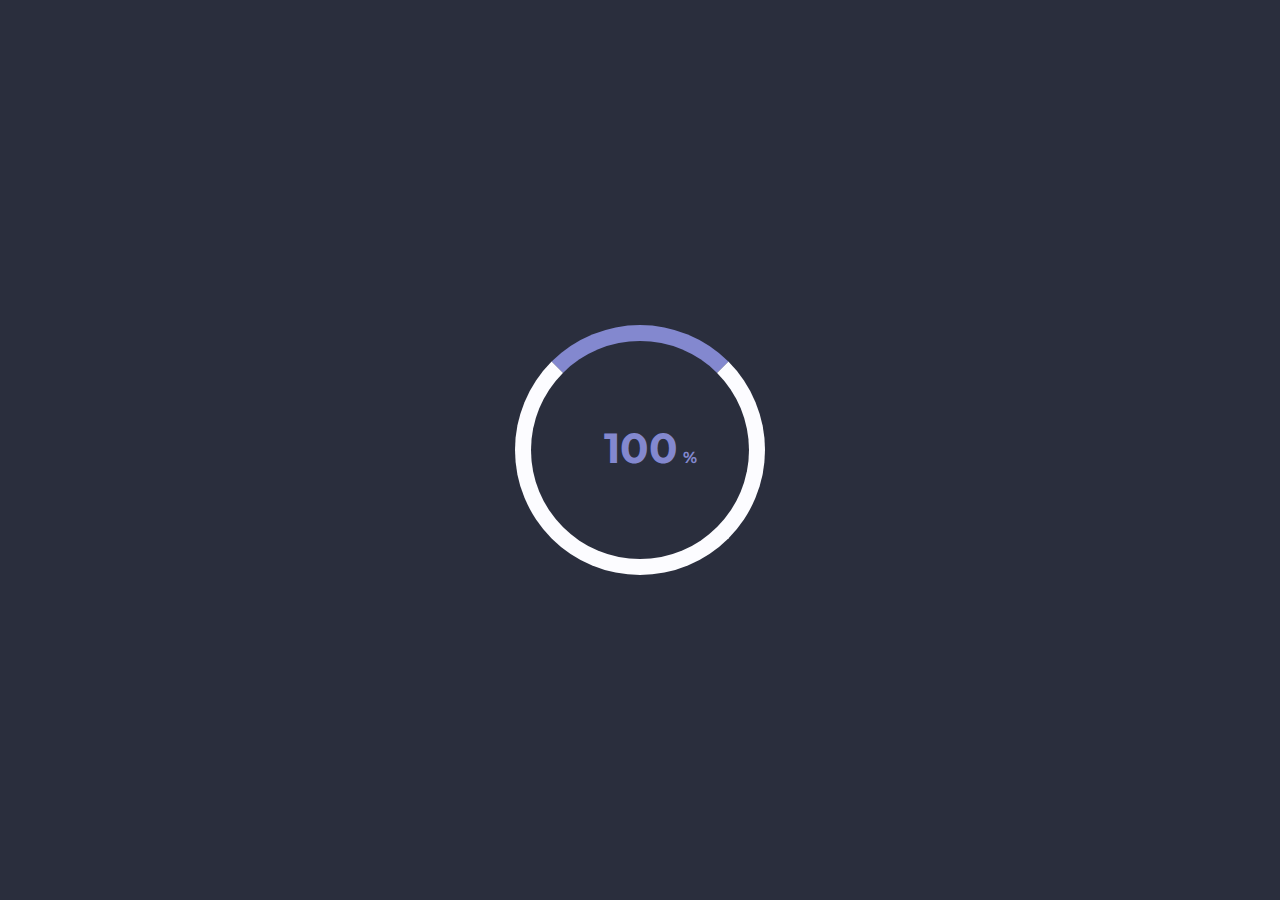
<file: index.html>
<!DOCTYPE html><html lang="en" class="html"><head><meta charset="UTF-8"><meta http-equiv="X-UA-Compatible" content="IE=edge"><meta name="viewport" content="width=device-width,initial-scale=1"><title>Fitness X</title><link rel="icon" href="assets/favicon/favicon.svg"><script defer="defer" src="js/397.bb17e0e263acf2d1d6d4.js"></script><script defer="defer" src="js/index.34ea7839489f565fb996.js"></script><link href="css/index.8bba037952226994aab3.css" rel="stylesheet"></head><body class="body non-transition"><div id="root"></div></body></html>
</file>
<file: css/index.8bba037952226994aab3.css>
@import url(https://fonts.googleapis.com/css2?family=Montserrat:wght@400;500;600;700&display=swap);
/*! normalize.css v8.0.1 | MIT License | github.com/necolas/normalize.css *//*! normalize.css v8.0.1 | MIT License | github.com/necolas/normalize.css */html{-webkit-text-size-adjust:100%;line-height:1.15}body{margin:0}main{display:block}h1{font-size:2em;margin:.67em 0}hr{box-sizing:content-box;height:0;overflow:visible}pre{font-family:monospace,monospace;font-size:1em}a{background-color:transparent}abbr[title]{border-bottom:none;text-decoration:underline;text-decoration:underline dotted}b,strong{font-weight:bolder}code,kbd,samp{font-family:monospace,monospace;font-size:1em}small{font-size:80%}sub,sup{font-size:75%;line-height:0;position:relative;vertical-align:baseline}sub{bottom:-.25em}sup{top:-.5em}img{border-style:none}button,input,optgroup,select,textarea{font-family:inherit;font-size:100%;line-height:1.15;margin:0}button,input{overflow:visible}button,select{text-transform:none}[type=button],[type=reset],[type=submit],button{-webkit-appearance:button}[type=button]::-moz-focus-inner,[type=reset]::-moz-focus-inner,[type=submit]::-moz-focus-inner,button::-moz-focus-inner{border-style:none;padding:0}[type=button]:-moz-focusring,[type=reset]:-moz-focusring,[type=submit]:-moz-focusring,button:-moz-focusring{outline:1px dotted ButtonText}fieldset{padding:.35em .75em .625em}legend{box-sizing:border-box;color:inherit;display:table;max-width:100%;padding:0;white-space:normal}progress{vertical-align:baseline}textarea{overflow:auto}[type=checkbox],[type=radio]{box-sizing:border-box;padding:0}[type=number]::-webkit-inner-spin-button,[type=number]::-webkit-outer-spin-button{height:auto}[type=search]{-webkit-appearance:textfield;outline-offset:-2px}[type=search]::-webkit-search-decoration{-webkit-appearance:none}::-webkit-file-upload-button{-webkit-appearance:button;font:inherit}details{display:block}summary{display:list-item}[hidden],template{display:none}article,footer,header,main,section{display:block}*{box-sizing:border-box}li,ol,ul{list-style:none}*,:after,:before{border:0;box-sizing:border-box;margin:0;padding:0}.html{font-size:10px;height:100%}.body{background:var(--primary-bg-color);color:var(--text-color);font-family:Montserrat,sans-serif;font-size:1.6rem;font-style:normal;font-weight:400;line-height:2.6rem}.body--scroll__disable{overflow-y:hidden}#root{display:flex;flex-direction:column;height:100vh}.main{align-items:center;flex:1 1 auto;justify-content:center;margin-bottom:80px}@media screen and (max-width:1000px){.main{margin-bottom:40px}}@media screen and (max-width:425px){.main{margin-bottom:20px}}:root{--primary-color:#454550;--primary-bg-color:#2a2e3d;--secondary-bg-color:rgba(248,249,250,.15);--modal-bg-color:#2a2e3d;--accent-color:#8388cf;--bordered-btn-color:#fcfcff;--border-btn-color:#454550;--bordered-btn-text-color:#1d1617;--bordered-btn-hover-color:hsla(0,0%,87%,.8);--colored-btn-color:#8388cf;--colored-btn-text-color:#fafafa;--colored-btn-hover-color:#8388cf;--bordered-link-btn-color:linear-gradient(274.42deg,rgba(248,249,250,.15),rgba(248,249,250,.15) 124.45%) padding-box,linear-gradient(274.42deg,rgba(248,249,250,.15),rgba(248,249,250,.15) 124.45%) border-box;--bordered-link-btn-hover-color:#8388cf;--bordered-button-text-color:#fafafa;--text-color:#fafafa;--link-text-color:#fcfcff;--link-text-hover-color:#7f7f89;--unit-text:#989de1;--link-context-text-hover-color:#7f7f89;--icon--invert:invert(0%);--input-border-color:#fcfcff;--input-bg-color:#f7f8f8;--input-text-color:#2f281e;--card-bg-color:rgba(248,249,250,.15);--popup-bg-color:#494c59;--round-icon-bg-color:rgba(248,249,250,.15);--tag-bg-color:rgba(248,249,250,.15);--logo:url(../assets/svg/logo/logo-dark.svg);--arrow-left:url(../assets/svg/arrow/arrow-left-dark.svg);--arrow-left-hover:url(../assets/svg/arrow/arrow-left-dark-hover.svg);--close-icon:url(../assets/svg/burger-menu/close-icon-light.svg);--burger-menu-icon:url(../assets/svg/burger-menu/burger-menu-icon-dark.svg);--close-modal-icon:url(../assets/svg/burger-menu/close-icon-light.svg);--delete-icon:url(../assets/svg/player/delete-hover-dark.svg);--delete-icon-hover:url(../assets/svg/player/delete-dark.svg);--create-icon:url(../assets/svg/player/create-dark.svg);--create-icon-hover:url(../assets/svg/player/create-hover-dark.svg);--volume-icon:url(../assets/svg/player/volume-dark.svg);--play-icon:url(../assets/svg/player/play-dark.svg);--pause-icon:url(../assets/svg/player/pause-dark.svg);--heart-icon:url(../assets/svg/player/heart-dark.svg);--heart-icon-hover:url(../assets/svg/player/heart-hover-dark.svg);--youtube-icon:url(../assets/svg/player/youtube-dark.svg);--thumb-color:#3b3e4c;--track-color:hsla(288,4%,75%,.58);--reg-icon:url(../assets/svg/navigation/reg-dark.svg);--context-menu:rgba(248,249,250,.15);--context-menu-icon-bg:#494c59;--context-accent:#484b58;--rs-logo:invert(1);--footer-opacity:0.5}.body--light{--primary-color:#7079fe;--primary-bg-color:linear-gradient(274.42deg,#92a3fd,#9dceff 124.45%);--secondary-bg-color:#f6f4f7;--modal-bg-color:#f6f4f7;--accent-color:#7079fe;--bordered-btn-color:#fcfcff;--border-btn-color:#7079fe;--bordered-btn-text-color:#173a56;--bordered-btn-hover-color:#92a3fd;--colored-btn-color:linear-gradient(274.42deg,#92a3fd,#9dceff 124.45%);--colored-btn-text-color:#fafafa;--colored-btn-hover-color:linear-gradient(274.42deg,#92a3fd,#9dceff 124.45%) padding-box,linear-gradient(274.42deg,#92a3fd,#9dceff 124.45%) border-box;--bordered-link-btn-color:linear-gradient(274.42deg,#fbfbfc,#fbfbfc 124.45%) padding-box,linear-gradient(274.42deg,#92a3fd,#9dceff 124.45%) border-box;--bordered-link-btn-hover-color:linear-gradient(274.42deg,#92a3fd,#9dceff 124.45%) padding-box,linear-gradient(274.42deg,#92a3fd,#9dceff 124.45%) border-box;--bordered-button-text-color:linear-gradient(274.42deg,#92a3fd,#9dceff 124.45%);--text-color:#1d1617;--link-text-color:#2f281e;--link-text-hover-color:rgba(252,252,255,.8);--unit-text:linear-gradient(274.42deg,#92a3fd,#9dceff 124.45%);--link-context-text-hover-color:#7079fe;--icon--invert:invert(100%);--input-border-color:#ddd;--input-bg-color:#fcfcff;--input-text-color:#2f281e;--card-bg-color:#fbfbfc;--popup-bg-color:#fbfbfc;--round-icon-bg-color:#f8f9fa;--tag-bg-color:hsla(0,0%,95%,.651);--logo:url(../assets/svg/logo/logo-light.svg);--arrow-left:url(../assets/svg/arrow/arrow-left-light.svg);--arrow-left-hover:url(../assets/svg/arrow/arrow-left-light-hover.svg);--close-icon:url(../assets/svg/burger-menu/close-icon-light.svg);--burger-menu-icon:url(../assets/svg/burger-menu/burger-menu-icon-light.svg);--close-modal-icon:url(../assets/svg/burger-menu/close-icon-modal-light.svg);--delete-icon:url(../assets/svg/player/delete-light.svg);--delete-icon-hover:url(../assets/svg/player/delete-hover-light.svg);--create-icon:url(../assets/svg/player/create-light.svg);--create-icon-hover:url(../assets/svg/player/create-hover-light.svg);--volume-icon:url(../assets/svg/player/volume-light.svg);--play-icon:url(../assets/svg/player/play-light.svg);--pause-icon:url(../assets/svg/player/pause-light.svg);--heart-icon:url(../assets/svg/player/heart-light.svg);--heart-icon-hover:url(../assets/svg/player/heart-hover-light.svg);--youtube-icon:url(../assets/svg/player/youtube-light.svg);--thumb-color:#9799a1;--track-color:hsla(228,5%,61%,.27);--reg-icon:url(../assets/svg/navigation/reg-light.svg);--context-menu:#f6f4f7;--context-menu-icon-bg:#b0c5fd;--context-accent:#f6f4f7;--rs-logo:invert(0);--footer-opacity:0.7}h1{font-family:Montserrat,sans-serif;font-size:7.4rem;font-style:normal;font-weight:700;line-height:9.4rem}@media screen and (max-width:768px){h1{font-size:5.4rem;font-style:normal;font-weight:700;line-height:8.4rem}}@media screen and (max-width:425px){h1{font-size:3.2rem;font-style:normal;font-weight:700;line-height:4.2rem}}h2{font-size:5.7rem;font-style:normal;font-weight:700;line-height:6.6rem}@media screen and (max-width:768px){h2{font-size:4.7rem;font-style:normal;font-weight:700;line-height:5.6rem}}@media screen and (max-width:425px){h2{font-size:2.4rem;font-style:normal;font-weight:700;line-height:3.3rem}}h3{font-size:2.6rem;font-style:normal;font-weight:300;line-height:4.2rem}@media screen and (max-width:425px){h3{font-size:2.1rem;font-style:normal;font-weight:300;line-height:3.1rem}}h4{font-size:2.6rem;font-style:normal;font-weight:600;line-height:3rem}@media screen and (max-width:768px){h4{font-size:2rem;font-style:normal;font-weight:600;line-height:3rem}}@media screen and (max-width:425px){.logo img{width:160px}}.button{border-radius:10px;cursor:pointer;font-family:Montserrat,sans-serif;font-size:1.6rem;font-style:normal;font-weight:400;line-height:2.2rem;padding:15px 40px}.button--bordered{background:var(--bordered-btn-color);border:1px solid var(--border-btn-color);color:var(--bordered-btn-text-color)}.button--bordered:hover{background:var(--bordered-btn-hover-color)}.button--colored{background:var(--colored-btn-color);border:1px solid var(--colored-btn-color);color:var(--colored-btn-text-color)}.button--colored:hover{background:var(--colored-btn-hover-color)}.button--rounded{background:var(--colored-btn-color);border-radius:99px;color:var(--colored-btn-text-color);padding:6px 30px}.button--rounded:hover{opacity:.8}.button--link{background:var(--bordered-link-btn-color);border:1px solid transparent;border-radius:99px;padding:6px 30px}.button--link:hover{background:var(--bordered-link-btn-hover-color);color:var(--colored-btn-text-color)}.button--link:hover a{-webkit-text-fill-color:transparent;background:#fafafa;-webkit-background-clip:text}.button--edit-link{background:transparent;color:var(--link-text-color);padding:0}.button--edit-link:hover{color:var(--accent-color)}.button__icon{background-color:transparent;border-radius:0;cursor:pointer;padding:0}.button--large{width:100%}.close-btn,.open-btn{cursor:pointer;display:none;font-size:30px}@media screen and (max-width:1260px){.close-btn,.open-btn{background-color:inherit;color:#fff;display:inline-flex}.close-btn{position:absolute;right:60px;top:40px}}.loading{cursor:default;filter:grayscale(100%);opacity:.5;pointer-events:none}.icon{display:inline-flex}.icon--logo{background-image:var(--logo);background-repeat:no-repeat;background-size:100%;height:60px;width:160px}@media screen and (max-width:768px){.icon--logo{background-repeat:no-repeat;height:45px;width:130px}}.icon--close{background-image:var(--close-icon);background-repeat:no-repeat;background-size:100%;cursor:pointer;height:20px;width:20px}.icon--close:hover{filter:invert(50%)}.icon--auth,.icon--reg{background-image:var(--reg-icon);height:32px;width:32px}.icon--auth,.icon--close-modal,.icon--reg{background-repeat:no-repeat;background-size:100%}.icon--close-modal{background-image:var(--close-modal-icon);cursor:pointer;height:20px;width:20px}.icon--close-modal:hover{opacity:.5}.icon--burger{background-image:var(--burger-menu-icon);background-repeat:no-repeat;display:none;height:10px;width:18px}@media screen and (max-width:768px){.icon--burger{cursor:pointer;display:inline-flex}}.icon--arrow{background-image:var(--arrow-left);background-repeat:no-repeat;background-size:100%;cursor:pointer;height:15px;width:15px}.icon--arrow:hover{background-image:var(--arrow-left-hover)}.icon--create{background-image:var(--create-icon);background-repeat:no-repeat;background-size:100%;height:24px;width:24px}.icon--create:hover{background-image:var(--create-icon-hover)}.icon--delete{background-image:var(--delete-icon);background-repeat:no-repeat;background-size:100%;height:18px;width:18px}.icon--delete:hover{background-image:var(--delete-icon-hover)}.icon--volume{background-image:var(--volume-icon);background-repeat:no-repeat;background-size:100%;height:24px;width:24px}.icon--volume:hover{background-image:var(--volume-icon-hover)}.icon--youtube{background-image:var(--youtube-icon);background-repeat:no-repeat;background-size:100%;height:128px;transition:all .5s ease 0s;width:128px}.icon--youtube:hover{cursor:pointer;transform:scale(1.1)}.icon--github{background-image:url(../assets/svg/github/github.svg);background-repeat:no-repeat;background-size:100%;display:inline-flex;height:30px;transition:all .5s ease 0s;width:30px}.icon--github:hover{cursor:pointer;transform:scale(1.1)}.icon--rss{background-image:url(../assets/svg/rs/logo_rs.svg);background-repeat:no-repeat;background-size:100%;display:inline-flex;height:30px;transition:all .5s ease 0s;width:70px}.icon--rss:hover{cursor:pointer;transform:scale(1.1)}.icon--profile{background-image:url(../assets/svg/registration/profile.svg)}.icon--message,.icon--profile{background-repeat:no-repeat;background-size:100%;height:18px;width:18px}.icon--message{background-image:url(../assets/svg/registration/message.svg)}.icon--lock{background-image:url(../assets/svg/registration/lock.svg)}.icon--call,.icon--lock{background-repeat:no-repeat;background-size:100%;height:18px;width:18px}.icon--call{background-image:url(../assets/svg/registration/call.svg)}.icon--date{background-image:url(../assets/svg/registration/date.svg)}.icon--date,.icon--gender{background-repeat:no-repeat;background-size:100%;height:18px;width:18px}.icon--gender{background-image:url(../assets/svg/registration/gender.svg)}.icon--height{background-image:url(../assets/svg/registration/height.svg)}.icon--height,.icon--weight{background-repeat:no-repeat;background-size:100%;height:18px;width:18px}.icon--weight{background-image:url(../assets/svg/registration/weight.svg)}.icon-round{align-items:center;border-radius:100%;display:inline-flex;height:80px;justify-content:center;width:80px}.icon-round--shadow{background:var(--round-icon-bg-color);position:relative}.icon--button-round{background:var(--context-menu-icon-bg);height:40px;width:40px}.icon--button-round,.icon-squared{align-items:center;border-radius:100%;display:inline-flex;justify-content:center}.icon-squared{height:100px;width:100px}.icon--blur{opacity:.2}.icon--fire{background-image:url(../assets/svg/achievements/fire.svg)}.icon--calendar,.icon--fire{background-repeat:no-repeat;background-size:100%;height:34px;width:34px}.icon--calendar{background-image:url(../assets/svg/achievements/calendar.svg)}.icon--dumbbells{background-image:url(../assets/svg/achievements/dumbbells.svg)}.icon--dumbbells,.icon--salad{background-repeat:no-repeat;background-size:100%;height:34px;width:34px}.icon--salad{background-image:url(../assets/svg/achievements/salad.svg)}.icon--water{background-image:url(../assets/svg/achievements/water.svg)}.icon--steps,.icon--water{background-repeat:no-repeat;background-size:100%;height:34px;width:34px}.icon--steps{background-image:url(../assets/svg/achievements/steps.svg)}.icon--fullbody{background-image:url(../assets/svg/workouts/fullbody.svg);height:95px;width:77px}.icon--fullbody,.icon--gym{background-repeat:no-repeat;background-size:100%}.icon--gym{background-image:url(../assets/svg/workouts/gym.svg);height:104px;width:54px}.icon--beginners{background-image:url(../assets/svg/workouts/beginners.svg);height:100px;left:17px;width:48px}.icon--abs,.icon--beginners{background-repeat:no-repeat;background-size:100%;position:absolute}.icon--abs{background-image:url(../assets/svg/workouts/abs.svg);height:74px;top:10px;width:98px}.icon--cardio{background-image:url(../assets/svg/workouts/cardio.svg);height:115px;width:80px}.icon--cardio,.icon--equipments{background-repeat:no-repeat;background-size:100%}.icon--equipments{background-image:url(../assets/svg/workouts/equipments.svg);height:100px;width:60px}.icon--fat-burning{background-image:url(../assets/svg/workouts/fat-burning.svg);width:65px}.icon--fat-burning,.icon--intense{background-repeat:no-repeat;background-size:100%;height:97px}.icon--intense{background-image:url(../assets/svg/workouts/intense.svg);left:7px;position:absolute;width:80px}.icon--meditation{background-image:url(../assets/svg/workouts/meditation.svg);height:80px;width:65px}.icon--meditation,.icon--no-equipments{background-repeat:no-repeat;background-size:100%}.icon--no-equipments{background-image:url(../assets/svg/workouts/no-equipments.svg);height:100px;width:90px}.icon--no-jumping{background-image:url(../assets/svg/workouts/no-jumping.svg);background-repeat:no-repeat;background-size:100%;height:99px;width:62px}.icon-square{align-items:center;border-radius:22px 100px 22px 22px;display:inline-flex;height:200px;justify-content:center;width:200px}.icon-square--shadow{background:var(--card-bg-color)}.icon--breakfast{background-image:url(../assets/svg/meals/breakfast.svg);background-repeat:no-repeat;background-size:100%;height:79px;width:114px}.icon--lunch{background-image:url(../assets/svg/meals/lunch.svg);width:131px}.icon--dinner,.icon--lunch{background-repeat:no-repeat;background-size:100%;height:77px}.icon--dinner{background-image:url(../assets/svg/meals/dinner.svg);width:133px}.icon--kcal{background-image:url(../assets/svg/nutrition/calories.svg)}.icon--fats,.icon--kcal{background-repeat:no-repeat;background-size:100%;height:18px;width:18px}.icon--fats{background-image:url(../assets/svg/nutrition/fats.svg)}.icon--proteins{background-image:url(../assets/svg/nutrition/proteins.svg)}.icon--carbs,.icon--proteins{background-repeat:no-repeat;background-size:100%;height:18px;width:18px}.icon--carbs{background-image:url(../assets/svg/nutrition/carbs.svg)}.icon--title{background-image:url(../assets/svg/create-form/title.svg)}.icon--desc,.icon--title{background-repeat:no-repeat;background-size:100%;height:18px;width:18px}.icon--desc{background-image:url(../assets/svg/create-form/desc.svg)}.icon--goal{background-image:url(../assets/svg/goals/goal.svg);background-repeat:no-repeat;background-size:100%;height:18px;width:18px}.wrapper{margin:0 auto;max-width:1260px;padding:0 15px}@media screen and (max-width:1260px){.wrapper{padding:0 46px}}@media screen and (max-width:768px){.wrapper{padding:0 20px}}@media screen and (max-width:425px){.wrapper{padding:0 10px}}@media screen and (max-width:320px){.wrapper{padding:0 5px}}.header{box-shadow:0 4px 20px rgba(0,0,0,.05);margin-bottom:60px;padding:15px 0 17px}.header__wrapper{justify-content:space-between}.header__logo,.header__wrapper{align-items:center;display:flex}.header__content{display:flex;flex-grow:1;justify-content:space-between}.header__content .icon--close{display:none}.header__nav{align-items:center;display:flex;flex-basis:100%;justify-content:center}.header .switch-scheme{margin-right:60px}@media screen and (max-width:1150px){.header .switch-scheme{margin-right:30px}}.header__buttons{display:flex;justify-content:flex-end}.header__buttons>*{text-decoration:none}.header__buttons>.button:last-child{margin-left:14px}.header__buttons .button--colored{background:var(--accent-color)}.header__buttons .button--colored:hover{opacity:.8}@media screen and (max-width:425px){.header__buttons{display:none}}@media screen and (max-width:1000px){.header{margin-bottom:30px}}@media screen and (max-width:425px){.header{margin-bottom:15px}}.layout-4-columns{display:flex;flex-wrap:wrap;justify-content:space-between}.layout-4-columns>*{flex-basis:21%}.layout-3-columns{display:flex;flex-wrap:wrap;justify-content:space-between}.layout-3-columns>*{flex-basis:30%}.layout-2-columns{display:flex;flex-wrap:wrap;justify-content:space-between}.layout-2-columns>*{flex-basis:49%}.footer{margin-bottom:20px}.footer__wrapper{align-items:center;display:grid;grid-area:footer;grid-template:1fr/minmax(auto,300px) 1fr minmax(auto,300px) 1fr minmax(auto,300px);padding-bottom:30px}@media screen and (max-width:1000px){.footer__wrapper{padding-bottom:20px}}@media screen and (max-width:425px){.footer__wrapper{padding-bottom:0}}.footer__gh{align-items:center;display:flex;grid-column:1/2}.footer__gh .icon{filter:var(--rs-logo);opacity:var(--footer-opacity)}.footer__select{grid-column:3/4}.footer__rss{filter:var(--rs-logo);grid-column:5/6;opacity:var(--footer-opacity);text-align:end}@media screen and (max-width:768px){.footer{padding:15px 5px}}@media screen and (max-width:425px){.footer__wrapper{display:flex;flex-direction:column;gap:30px}.footer__gh{gap:10px}}.select-lang{display:flex;gap:20px;justify-content:center;opacity:var(--footer-opacity);text-align:center}.select-lang__select{width:100px}@media screen and (max-width:768px){.select-lang__text{display:none}}.form-fields__button,.nav__item{transition:all .3s}.card,.cards__container,.form__content,.ingredients,.meal-desc,.meal-steps,.meditation__content-wrapper,.nutrition,.physique__card,.playlist__track,.program .training,.progress__item,.school__content,.t-training__info,.team-member,.training,.training-cart,.yt-player{border-radius:10px;box-shadow:0 4px 20px rgba(0,0,0,.05)}.nav__list{display:flex}.nav__item{font-family:Montserrat,sans-serif;font-size:1.6rem;font-style:normal;font-weight:400;line-height:3.5rem;padding:0 10px}.nav__item--link{color:var(--link-text-color);text-decoration:none}.nav__item--active,.nav__item--link:hover{color:var(--link-text-hover-color)}.nav__item--active{cursor:default}@media screen and (max-width:768px){.header__content{background:var(--primary-bg-color);flex-direction:column;gap:30px;height:100%;position:fixed;right:0;top:-100%;transition:all .3s ease-out;width:100%;z-index:10}.header__content,.header__content .header__nav{align-items:center;display:flex;justify-content:center}.header__content .header__nav{flex-basis:0}.header__content .icon--close{display:inline-flex;position:absolute;right:10px;top:8px}.header__content .nav__list{align-items:center;flex-direction:column;justify-content:space-between}.header__content .header__scheme{margin-right:0}.header__content .header__buttons{display:flex;flex-basis:0;flex-direction:column;justify-content:flex-end;order:-1;text-align:center}.header__content .header__buttons>*{color:var(--link-text-color);text-decoration:none}.header__content .header__buttons>:hover{color:var(--link-text-hover-color)}.header__content .header__buttons .button{padding:0 0 10px;transition:none}.header__content .header__buttons .button:last-child{margin-left:0}.header__content .button--bordered,.header__content .button--colored{background:transparent;border:none}}.nav--show{top:0}.promo{margin-bottom:100px;overflow:hidden}.promo__wrapper{align-items:center;display:flex;justify-content:space-between}@media screen and (max-width:760px){.promo__wrapper{flex-direction:column-reverse}}@media screen and (max-width:425px){.promo__wrapper{flex-direction:column-reverse}}.promo__content{padding-right:65px}.promo__content .button--colored{background:var(--accent-color)}.promo__content .button--colored:hover{opacity:.8}@media screen and (max-width:760px){.promo__content{text-align:center}}@media screen and (max-width:768px){.promo__content{padding-right:0}}@media screen and (max-width:425px){.promo__content{text-align:center}}.promo__title{margin:0 0 30px}.promo__title-char{color:var(--accent-color);font-size:9.4rem;font-style:normal;font-weight:700;line-height:10.8rem}@media screen and (max-width:768px){.promo__title-char{font-size:8.4rem;font-style:normal;font-weight:700;line-height:9.8rem}}@media screen and (max-width:425px){.promo__title-char{font-size:4.4rem;font-style:normal;font-weight:700;line-height:9.8rem}}.promo__text{font-family:Montserrat,sans-serif;font-size:3rem;font-style:normal;font-weight:300;line-height:4.6rem;margin:0 0 45px;max-width:487px}@media screen and (max-width:768px){.promo__text{width:360px}}@media screen and (max-width:760px){.promo__text{margin:0 auto;padding-bottom:30px;width:100%}}@media screen and (max-width:425px){.promo__text{font-size:2rem;font-style:normal;font-weight:300;line-height:3.6rem;width:auto}}.promo__buttons{align-items:center;display:flex}.promo__buttons>*{margin-right:44px;white-space:nowrap}.promo__buttons>:last-child{margin-right:0}@media screen and (max-width:425px){.promo__buttons{flex-direction:column}.promo__buttons>*{margin:0 0 26px}}@media screen and (max-width:760px){.promo__img{max-width:400px}.promo__img>*{height:100%;width:100%}}@media screen and (max-width:425px){.promo__img{margin-bottom:16px;max-width:100%}}.overlay{background-color:rgba(80,80,80,.4);height:100vh;left:0;position:fixed;top:0;width:100vw}.modal,.overlay{align-items:center;display:flex;justify-content:center}.modal{background:var(--modal-bg-color);border-radius:10px;margin:5px;max-height:90%;overflow:auto;position:relative}.modal__close-icon{cursor:pointer;display:block;position:absolute;right:18px;top:15px;z-index:1}.modal__content{align-items:center;display:flex;justify-content:center;max-width:90%;width:100%}.modal__dialog{display:flex;flex-direction:column;max-width:400px;padding:40px;width:100%}.dialog__text{font-size:2.2rem;font-style:normal;font-weight:300;line-height:4.6rem;margin-bottom:30px;text-align:center}.dialog__buttons{display:flex;justify-content:space-around}.dialog__button{background:transparent;border-color:#8388cf;margin-top:10px;text-align:center}.dialog__button span{-webkit-text-fill-color:transparent;background:var(--colored-btn-color);-webkit-background-clip:text;text-decoration:none}.dialog__button:hover span{-webkit-text-fill-color:transparent;background:#fafafa;-webkit-background-clip:text}.body--light .dialog__button{background:linear-gradient(274.42deg,#f6f4f7,#f6f4f7 124.45%) padding-box,linear-gradient(274.42deg,#92a3fd,#9dceff 124.45%) border-box;border:1px solid transparent}.body--light .dialog__button:hover{background:var(--bordered-link-btn-hover-color)}.modal__dialog .loading{padding:10px 0}.modal__create{display:flex;flex-direction:column}.modal__create .form{margin-bottom:0;padding-top:20px}.modal__create .form__content{background:transparent;box-shadow:none}@media screen and (max-width:768px){.modal__create .form__content{padding:0}}.modal__create .image-fields__label{background:transparent}.modal__create .image-fields__input:checked+img{background:var(--accent-color);height:90%;width:90%}.modal__create .image-fields__label img{border-radius:100%;height:90%;object-fit:contain;padding:5px;width:90%}.modal__create .icon--steps,.modal__create .icon--water{height:18px;width:18px}.modal__tracks{display:flex;flex-direction:column;width:70vw}.popup{align-items:center;display:flex;justify-content:center;left:0;position:absolute;top:-100%;transition:all 1s ease-in-out;width:100%}@media screen and (max-width:425px){.popup{padding:5px}}.popup__content{background-color:var(--popup-bg-color);border-radius:10px;min-height:60px;padding:20px;position:relative;text-align:center;width:400px}.popup--show{top:20px}@media screen and (max-width:425px){.popup--show{top:10px}}.goals__content{display:flex;flex-direction:column;gap:60px}.goals__button{margin-top:60px;text-align:center}@media screen and (max-width:425px){.goals__button{margin-top:0}}.goal{align-items:center;display:flex;justify-content:space-between}.goal__img{max-width:400px}.goal__img>*{background-repeat:no-repeat;background-size:100%;height:auto;object-fit:contain;width:100%}@media screen and (max-width:768px){.goal__img{max-width:250px}}.goal__content{max-width:550px;text-align:center}@media screen and (max-width:1090px){.goal__content{max-width:450px}}@media screen and (max-width:768px){.goal__content{max-width:550px}}.goal__title{margin:0 0 30px}.goal__text{font-size:2.5rem;font-style:normal;font-weight:300;line-height:4.6rem}@media screen and (max-width:425px){.goal__text{font-size:2rem;font-style:normal;font-weight:300;line-height:3.6rem}}@media screen and (max-width:768px){.goal{flex-direction:column;gap:20px}}.order{order:-1}@media screen and (max-width:768px){.order{order:0}}.sign{position:relative}.sign .nav__item--link:hover{color:var(--link-context-text-hover-color)}.sign__wrapper{align-items:center;cursor:pointer;display:flex;height:100%;width:40px}.sign__list{background:var(--context-menu);border-radius:10px;box-shadow:0 4px 20px rgba(0,0,0,.05);display:none;padding:20px}.sign__list:before{border:22px solid transparent;border-bottom:27px solid var(--context-accent);content:"";position:absolute;right:3px;top:-28px}.sign__wrapper:hover .sign__list{align-items:center;display:flex;flex-direction:column;gap:10px;position:absolute;right:-5px;top:48px;width:150px}.icon--reg:hover,.sign__wrapper:hover .icon--reg{opacity:.5}.nav--show .icon--reg,.nav--show .sign__wrapper,.sign__list--burger-menu{display:none}.nav--show .sign__list--burger-menu{display:flex;flex-direction:column;gap:10px}.nav--show .header__nav{order:-1}.nav--show .nav__item--link:hover{color:var(--link-text-hover-color)}.switch-scheme{align-self:center;display:flex;height:32px;position:relative;width:64px}.switch-scheme__checkbox{display:none}.switch-scheme__slider{background:var(--context-menu-icon-bg);border-radius:34px;cursor:pointer;height:32px;width:64px}.switch-scheme__slider,.switch-scheme__slider:before{position:absolute;-webkit-transition:.4s;transition:.4s}.switch-scheme__slider:before{background-image:url(../assets/svg/color-scheme/dark.svg);border-radius:50%;content:"";filter:invert(100%);height:28px;opacity:1;right:2px;top:2px;width:28px}input:checked+.switch-scheme__slider:before{background-image:url(../assets/svg/color-scheme/light.svg);transform:translateX(-29px)}input:checked+.switch-scheme__slider{background:var(--context-menu-icon-bg)}.trainings{margin-bottom:80px}.trainings__title{margin:0 0 20px}.trainings__desc{font-size:2.2rem;font-style:normal;font-weight:300;line-height:4.6rem;margin:0 0 60px}@media screen and (max-width:768px){.trainings__desc{margin:0 0 30px}}.trainings__content>*{margin-bottom:30px}@media screen and (max-width:1260px){.trainings__content>*{flex-basis:100%}}.training{align-items:center;background:var(--secondary-bg-color);display:flex;flex-direction:column;max-width:350px}.training__img{display:flex;justify-content:center;width:80%}.training__img>*{height:100%;object-fit:contain;width:100%}@media screen and (max-width:1260px){.training__img>*{height:100%;object-fit:contain;width:100%}}@media screen and (max-width:1150px){.training__img{height:auto;width:auto}.training__img>*{height:100%;object-fit:contain;width:100%}}@media screen and (max-width:768px){.training__img>*{height:100%;object-fit:contain;width:100%}}.training__content{display:flex;flex-direction:column;flex-grow:1;padding:26px 36px}.training__title{flex-grow:1;margin:0 0 29px;text-align:center}@media screen and (max-width:768px){.training__title{margin:0 0 20px}}.training__text{margin-bottom:30px;text-align:center}@media screen and (max-width:768px){.training__text{margin-bottom:10px}}.training__tags{text-align:left}.training__button{text-align:center}.programs .trainings__content{display:flex;flex-wrap:wrap;gap:30px;justify-content:space-evenly}.programs .trainings__title{font-size:4.6rem;line-height:5.6rem}@media screen and (max-width:425px){.programs .trainings__title{font-size:3.4rem;font-style:normal;font-weight:700;line-height:4.4rem;text-align:center}.programs .trainings__desc{font-size:1.6rem;text-align:center}}.programs .training{flex-grow:1}@media screen and (max-width:768px){.programs .training__content{justify-content:space-around;margin-bottom:0;padding:10px 16px 16px}.programs .training__title{flex-grow:0;margin:0}}.programs .training__img{display:flex;justify-content:center;width:80%}.programs .training__img>*{height:100%;object-fit:contain;width:100%}@media screen and (max-width:1260px){.programs .training__img>*{height:100%;object-fit:contain;width:100%}}@media screen and (max-width:768px){.programs .training__img{height:50%}.programs .training__img>*{height:100%;object-fit:contain;width:100%}}.program .training{max-width:100%}.tags{display:flex;flex-wrap:wrap}.tags>*{margin:0 7px 10px 0}.tag{border-radius:90px;flex-grow:1;font-size:1.2rem;font-style:normal;font-weight:400;line-height:2.8rem;padding:0 14px;text-align:center}.tag--bordered{background:var(--tag-bg-color)}.tag--rounded,.tag--squared{align-items:center;background:var(--tag-bg-color);border-radius:12px;display:flex;gap:10px;justify-content:center;margin:0;padding:10px}.tag--squared{color:var(--colored-btn-color)}.team{margin-bottom:80px}.team__title{margin:30px 0 60px}@media screen and (max-width:768px){.team__title{margin:10px 0 30px}}.team__content{gap:30px}.team-member{background:var(--secondary-bg-color);border-radius:10px;display:flex;flex-direction:column;flex-grow:1;gap:30px;padding:26px 36px}.team-member__content{display:flex;flex-direction:column;gap:10px}@media screen and (max-width:768px){.team-member__content{text-align:center}}.team-member__credentials{display:flex;justify-content:space-between}@media screen and (max-width:768px){.team-member__credentials{justify-content:center}}.team-member__role{font-size:2.2rem;font-style:normal;font-weight:300;line-height:4.6rem}@media screen and (max-width:768px){.team-member__role{font-size:1.8rem;font-style:normal;font-weight:300;line-height:4.6rem;text-align:center}}.team-member__gh{align-self:flex-end;filter:var(--icon--invert)}.team-member__img{align-self:center;display:flex;justify-content:center;width:300px}.team-member__img>*{border-radius:50%;height:100%;width:100%}@media screen and (max-width:768px){.team-member__img{max-width:200px}}.school{margin-bottom:80px}.school__title{margin:30px 0 60px}.school__content{align-items:center;background:var(--secondary-bg-color);border-radius:10px;display:flex;flex-direction:row;flex-wrap:wrap;justify-content:space-between;padding:26px 36px}@media screen and (max-width:1000px){.school__content{flex-direction:column;padding:20px 30px 30px}}@media screen and (max-width:768px){.school__content{padding:10px 20px 20px}}.school__img{align-items:center;display:flex;filter:var(--icon--invert);flex-basis:30%;justify-content:center;max-height:260px}.school__img>*{height:100%;object-fit:contain;width:100%}@media screen and (max-width:1000px){.school__img{max-width:300px}}.school__desc{flex-basis:60%;font-size:2.2rem;font-style:normal;font-weight:300;line-height:4.6rem;padding:26px 36px}.school__desc>:first-child{padding-bottom:30px}@media screen and (max-width:768px){.school__desc{padding:0}}.school__link{color:var(--link-text-color);text-decoration:underline}.school__link:hover{color:var(--link-text-hover-color)}.non-transition *{transition:none!important}#preloader{align-items:center;display:flex;height:100%;justify-content:center;left:0;position:fixed;top:0;transition:.5s;width:100%;z-index:2}.preloader-only{height:calc(100% - 105px)!important;top:105px!important}#preloader.hide-preloader{animation:hidePreloader 1s;animation-fill-mode:forwards}@keyframes hidePreloader{0%{opacity:1;visibility:visible}to{opacity:0;visibility:hidden}}.preloader__loader{animation:spin 2s linear infinite;border:16px solid;border-radius:50%;height:250px;width:250px}@-webkit-keyframes spin{0%{-webkit-transform:rotate(0deg)}to{-webkit-transform:rotate(1turn)}}@keyframes spin{0%{transform:rotate(0deg)}to{transform:rotate(1turn)}}.preloader__percents{font-family:Montserrat,sans-serif;font-size:1.6rem;font-style:normal;font-weight:700;left:50%;line-height:5.8rem;position:absolute;top:50%;transform:translate(-39%,-45%)}.percents__number{font-size:4.2rem}.img__container{height:1px;left:-1px;overflow:hidden;position:absolute;top:-1px;width:1px}.form{margin-bottom:80px}.form__title{margin:0 0 20px}.form__desc{display:flex;flex-direction:column;margin:20px 0 30px;text-align:center}.form__text{font-size:2.2rem;font-weight:300}.form__text,.form__text--bold{font-style:normal;line-height:4.6rem}.form__text--bold{font-size:2.8rem;font-weight:500}@media screen and (max-width:768px){.form__text{font-size:1.6rem;font-style:normal;font-weight:300;line-height:2.6rem}.form__text--bold{font-size:2.1rem;font-style:normal;font-weight:500;line-height:4.6rem}}.form__content{align-items:center;background:var(--secondary-bg-color);display:flex;flex-direction:column;padding:40px 30px 30px}.form__form{border-radius:10px;margin-bottom:30px}.form__login{display:flex;gap:10px;justify-content:center;margin-top:30px}.form__redirect{text-align:center}.form__link{color:var(--colored-btn-color);text-decoration:underline}.form__link:hover{color:var(--accent-color)}.form-fields{display:flex;flex-direction:column;gap:30px;width:600px}.form-fields__label{align-items:center;display:flex;flex-direction:row;gap:10px;justify-content:center;position:relative}.form-fields__icon{left:20px;position:absolute;top:16px}.form-fields__images{display:flex;flex-wrap:wrap;gap:20px;justify-content:space-around}@media screen and (max-width:768px){.form-fields__images{gap:10px;justify-content:space-around}}.form-fields__input{background-color:var(--input-bg-color);border:1px solid var(--input-border-color);border-radius:10px;color:var(--input-text-color);outline:none;padding:15px 15px 15px 45px;width:100%}.form-fields__submit{text-align:center}.form-fields__button{background:var(--colored-btn-color);border:1px solid var(--colored-btn-color);border-radius:10px;color:var(--colored-btn-text-color);cursor:pointer;font-family:Montserrat,sans-serif;font-size:1.6rem;font-style:normal;font-weight:400;line-height:2.2rem;padding:15px 40px;width:100%}.form-fields__button:hover{background:var(--colored-btn-hover-color);opacity:.8}@media screen and (max-width:1150px){.form-fields{width:500px}}@media screen and (max-width:768px){.form-fields{width:100%}}.form-fields select{appearance:none}.profile__title{font-size:4.7rem;font-style:normal;font-weight:600;line-height:6.6rem;text-align:center}.profile__content{align-items:center;display:flex;flex-direction:column;gap:10px}.profile__img{align-items:center;background:var(--card-bg-color);border-radius:100%;display:inline-flex;height:200px;justify-content:center;overflow:hidden;width:200px}.profile__img>*{height:100%;object-fit:contain;padding-top:20px;width:100%}.profile__info{align-items:center;display:flex;flex-direction:column}.profile__program{font-size:2.2rem;font-style:normal;font-weight:300;line-height:4.6rem}.image-fields__label{align-items:center;background:var(--card-bg-color);border-radius:100%;cursor:pointer;display:inline-flex;height:120px;justify-content:center;overflow:hidden;width:120px}.image-fields__label img{height:100%;object-fit:contain;padding-top:20px;width:100%}@media screen and (max-width:768px){.image-fields__label{height:90px;width:90px}}.image-fields__input{display:none}.image-fields__input:checked+img{background:var(--accent-color)}.tracks-fields__label{align-items:center;display:flex}.tracks-fields__label .icon--like{background-image:var(--heart-icon);background-repeat:no-repeat;background-size:100%;cursor:pointer;height:16px;width:16px}.tracks-fields__label .icon--like:hover{background-image:var(--heart-icon-hover)}.tracks-fields__input{display:none}.tracks-fields__input:checked+.icon--like{background-image:var(--heart-icon-hover)}.tracks-fields__item{display:flex}.achievements__title{margin:0 0 30px}.achievements__list{display:flex;flex-wrap:wrap;gap:50px;justify-content:center}.achievements__item{position:relative}.achievements__desc{background:var(--primary-bg-color);border-radius:10px;color:#fafafa;display:none;padding:20px}.achievements__desc:before{border:22px solid transparent;border-bottom:27px solid var(--primary-bg-color);content:"";left:50px;position:absolute;top:-28px}.achievements__item:hover .achievements__desc{align-items:center;display:flex;flex-direction:column;gap:10px;left:-30px;position:absolute;top:95px;width:230px;z-index:10}@media screen and (max-width:768px){.achievements__item:hover .achievements__desc{width:180px}}@media screen and (max-width:425px){.achievements__item:hover .achievements__desc{width:150px}}.cards{column-gap:32px;display:grid;grid-template:1fr/1fr minmax(400px,2fr)}@media screen and (max-width:1150px){.cards{grid-template:1fr/1fr;row-gap:32px}}.cards__container{background:var(--secondary-bg-color);padding:15px 32px 32px}@media screen and (max-width:768px){.cards__container{padding:15px 28px 28px}}@media screen and (max-width:425px){.cards__container{padding:15px 20px 20px}}.aside{display:flex;flex-direction:column;gap:32px;grid-column:1/2}.aside__edit-link{align-self:flex-end;text-align:center}.aside__edit-link a{color:var(--link-text-color);text-decoration:none}.aside__edit-link a:hover{color:var(--accent-color)}.aside__back-btn{align-items:center;align-self:flex-start;color:var(--link-text-color);display:flex;gap:5px;text-align:center}.aside__back-btn:hover a{color:var(--accent-color)}.aside__back-btn:hover .icon{background-image:var(--arrow-left-hover)}.aside__back-btn a{color:var(--link-text-color);text-decoration:none}.aside__back-btn a:hover{color:var(--accent-color)}.content{display:flex;flex-direction:column;gap:32px;grid-column:2/3}@media screen and (max-width:1150px){.content{grid-column:1/2}}.card{background:var(--card-bg-color);gap:30px;padding:18px 25px}.card,.card__top{align-items:center;display:flex}.card__top{font-size:1.6rem;font-style:normal;font-weight:400;justify-content:space-between;line-height:3.5rem;margin:0 0 30px}.card__edit-btn{align-self:flex-end;text-align:center}.other__title{margin:0 0 30px}.other__content{align-items:center;display:flex;flex-direction:column;gap:10px;justify-content:center}.other__text{text-align:center}.physique__content{display:flex;flex-wrap:wrap;gap:15px;justify-content:space-around}.physique__card{align-items:center;background:var(--card-bg-color);display:flex;flex-direction:column;flex-grow:1;padding:11px 25px}.physique__data{-webkit-text-fill-color:transparent;background:var(--colored-btn-color);-webkit-background-clip:text;font-size:2.2rem;font-style:normal;font-weight:500;line-height:4.6rem}.program .training{align-items:center;background:var(--card-bg-color);display:flex;flex-direction:column;gap:10px;padding:15px 32px 30px;text-align:center}.program .training__content{padding:0}.program .training__text{margin-bottom:0}.progress__title{margin:0 0 30px}.progress__content{display:flex;flex-wrap:wrap;gap:50px;justify-content:center}.progress__item{background:var(--card-bg-color);display:flex;flex-basis:45%;flex-direction:column;flex-grow:1;padding:11px 25px;text-align:center}.progress-item__number{-webkit-text-fill-color:transparent;background:var(--colored-btn-color);-webkit-background-clip:text;font-size:4.2rem;font-style:normal;font-weight:300;line-height:4.6rem}@media screen and (max-width:425px){.progress-item__number{font-size:4rem;font-style:normal;font-weight:300;line-height:4.6rem}}.progress-item__text{font-size:2.2rem;font-style:normal;font-weight:300;line-height:4.6rem;white-space:nowrap}@media screen and (max-width:425px){.progress-item__text{font-size:1.6rem;font-style:normal;font-weight:300;line-height:2.6rem}}.today__title{margin:0 0 30px}.today__content{flex-direction:column}.today__content,.training-cart{align-items:center;display:flex;gap:30px}.training-cart{background:var(--card-bg-color);flex-grow:1;justify-content:space-between;max-width:550px;padding:15px 32px 30px;width:100%}.training-cart__content{display:flex;flex-direction:column;gap:10px}.training-cart__title{font-size:2.3rem;font-style:normal;font-weight:400;line-height:4.2rem}.training-cart__tags{margin-bottom:10px}@media screen and (max-width:768px){.training-cart{flex-direction:column;padding:20px 28px 28px}.training-cart__content{align-items:center;text-align:center}.training-cart__tags{justify-content:center}.training-cart .icon-round{order:-1}}.workouts__title{margin:0 0 30px}.workouts__content{align-items:center;display:flex;flex-wrap:wrap;gap:30px;justify-content:space-evenly}.workouts__content .training-cart{max-width:530px}.t-training__wrapper{display:flex;flex-direction:column;gap:10px}.t-training__content{align-items:center;display:flex;flex-direction:column;gap:30px}.t-training__desc{max-width:900px;text-align:left}.t-training__info{background:var(--card-bg-color);display:flex;flex-direction:column;gap:30px;padding:30px 32px;text-align:center}.t-training__tags{justify-content:center}.t-training__back{align-self:flex-start;flex:0 0 133px;min-width:133px;position:relative;text-align:center;text-decoration:none;top:7px}.t-training__last-line{display:flex;gap:30px}@media screen and (max-width:876px){.t-training__video{width:100%}}.yt-player{align-items:center;aspect-ratio:4/3;background-position:50%;background-repeat:no-repeat;background-size:cover;box-sizing:border-box;display:flex;height:400px;justify-content:center;width:720px}@media screen and (max-width:876px){.yt-player{background-size:auto;height:270px;width:100%}}.shadow-inset-25{position:relative}.shadow-inset-25:after,.shadow-inset-25:before{box-shadow:#7079fe;content:"";display:block;height:100%;left:0;opacity:.75;position:absolute;top:0;width:100%;z-index:1}.shadow-inset-25:after{box-shadow:hsla(0,0%,87%,.8)}.player{display:flex;flex-grow:1;height:50px;position:relative}.player:after,.player:before{border-radius:27px}.a-progress,.a-progress-range,.a-sound{background:var(--track-color);border-radius:5px;box-sizing:border-box;cursor:pointer;height:4px;left:55px;overflow:hidden;position:absolute;top:20px;transition:all .3s ease;width:calc(100% - 155px);z-index:3}.a-progress-range{-webkit-appearance:none;appearance:none;background:transparent;border:0;outline:none;overflow:visible;z-index:4}.a-progress-range::-webkit-slider-thumb{-webkit-appearance:none;appearance:none;background:var(--thumb-color);border-radius:50%;cursor:pointer;height:12px;width:12px}.a-progress-bar,.a-sound-bar{background-color:var(--thumb-color);display:block;height:100%;transition:all .1s ease;width:0}.a-progress-bar{transition:all .1s ease,width 0s}.a-sound{left:auto;opacity:0;right:55px;width:0}.a-time{font-family:Montserrat,sans-serif;font-size:1.1rem;position:absolute;right:55px;top:10px;transition:all .2s ease;z-index:3}.player-with-audio .a-sound{opacity:1;width:100px}.player-with-audio .a-progress,.player-with-audio .a-progress-range{width:calc(100% - 265px)}.player-with-audio .a-time{right:165px}.audio-player{display:none}.player-icon{background-color:transparent;background-position:50%;background-repeat:no-repeat;background-size:32px 32px;border:0;cursor:pointer;height:32px;opacity:.8;outline:0;position:absolute;top:5px;transition:.3s;width:32px;z-index:3}.play{background-image:var(--play-icon);left:20px}.play,.volume{background-size:20px 20px;height:20px;top:12px;width:20px}.volume{background-image:var(--volume-icon);cursor:pointer;right:15px}.pause{background-image:var(--pause-icon)}.trainings-wrapper{display:flex;flex-direction:column;gap:30px;grid-area:workouts}.active-trainings__title,.completed-trainings__title{margin:0 0 30px}@media screen and (max-width:700px){.active-trainings__title,.completed-trainings__title{text-align:center}}.active-trainings__content,.completed-trainings__content{align-items:center;display:flex;flex-wrap:wrap;gap:30px;justify-content:center}.dashboard-cards{display:grid;gap:30px 30px;grid-template-areas:"goals meals meals" "workouts workouts workouts" "workouts workouts workouts";grid-template-columns:1fr 1fr 1fr}@media screen and (max-width:1150px){.dashboard-cards{gap:30px 30px;grid-template-areas:"goals goals goals" "meals meals meals" "workouts workouts workouts";grid-template-columns:1fr 1fr 1fr}}.target{grid-area:goals}.target__content{display:flex;flex-direction:column;flex-wrap:wrap;gap:20px;text-align:center}@media screen and (max-width:1150px){.target__content{flex-direction:row}.target__content>*{flex-basis:48%}}.target__card{flex-grow:1}.target-card .icon-round{height:40px;width:80px}.target-card .icon{height:40px;width:40px}.target-card__content{align-items:center;display:flex;flex-direction:column;flex-grow:1}.target-card__data{-webkit-text-fill-color:transparent;background:var(--colored-btn-color);-webkit-background-clip:text;font-size:2.2rem;font-style:normal;font-weight:500;line-height:4.6rem}.today-meals{grid-area:meals}.today-meals__content{display:flex;flex-direction:row;flex-wrap:wrap;gap:20px}.today-meals__button{align-items:center;display:flex;justify-content:center;padding-top:30px}.meals__wrapper{display:flex;flex-direction:column;gap:30px}.meals__content{display:flex;flex-wrap:wrap;gap:20px}.meals .meal-card__info{display:flex;flex-direction:row}.meal-card{background:var(--card-bg-color);border-radius:16px;box-shadow:0 10px 40px rgba(29,22,23,.07);flex-grow:1;gap:30px;justify-content:center;padding:18px 25px}.meal-card,.meal-card__content{align-items:center;display:flex;flex-direction:column}.meal-card__content{gap:10px}.meal-card__info{display:flex;flex-direction:column;gap:5px;text-align:center}.meal-card__img{height:130px;width:190px}.meal-card__img>*{height:100%;object-fit:contain;width:100%}@media screen and (max-width:1260px){.meal-card__img{height:auto}.meal-card__img>*{height:100%;object-fit:contain;width:100%}}@media screen and (max-width:768px){.meal-card__img{height:auto}.meal-card__img>*{height:100%;object-fit:contain;width:100%}}.meal-card__icon{display:flex;flex-grow:1;padding-top:14px}.meal-card__icon>*{align-self:flex-end}.meal-card__text,.meal-card__title{font-size:2.2rem;font-style:normal;font-weight:300;line-height:4.6rem;text-align:center}.meal-card__calories,.meal-card__data,.meal-card__time{font-size:1.4rem;font-style:normal;font-weight:300;line-height:2.6rem}.meal-card__edit-link{background:transparent;border-color:#8388cf;margin-top:10px;text-align:center}.meal-card__edit-link a{-webkit-text-fill-color:transparent;background:var(--bordered-button-text-color);-webkit-background-clip:text;text-decoration:none}.meal-card__edit-link a:hover{-webkit-text-fill-color:transparent;background:#fafafa;-webkit-background-clip:text}@media screen and (max-width:1150px){.meal-card{min-width:260px}}.body--light .meal-card__edit-link{background:var(--bordered-link-btn-color);border:1px solid transparent}.body--light .meal-card__edit-link:hover{background:var(--bordered-link-btn-hover-color)}.meal__wrapper{display:flex;flex-direction:column;gap:30px}.meal__img{justify-content:center}.meal__content,.meal__img{align-items:center;display:flex}.meal__content{flex-direction:column;gap:30px}.meal__title{margin-bottom:30px}@media screen and (max-width:1000px){.meal__info,.meal__tutorial{flex-direction:column;gap:30px}}.nutrition{background:var(--card-bg-color);display:flex;flex-direction:column;padding:30px 32px;text-align:center}.nutrition__title{margin-bottom:20px}.nutrition__list{display:flex;gap:10px}@media screen and (max-width:640px){.nutrition__list{flex-direction:column;width:100%}}.nutrition__item{font-size:1.6rem}@media screen and (max-width:1000px){.nutrition__item{flex-basis:40%}}.meal-desc{background:var(--card-bg-color);display:flex;flex-direction:column;padding:30px 32px;text-align:center}.meal-desc__title{margin-bottom:20px}.meal-desc__text{text-align:left}.ingredients{background:var(--card-bg-color);display:flex;flex-direction:column;padding:30px 32px;text-align:center;width:100%}.ingredients__title{margin-bottom:20px}.ingredients__list{display:flex;gap:30px;justify-content:center}.ingredients__item{background:var(--tag-bg-color);border-radius:10px;display:flex;flex-basis:30%;flex-direction:column-reverse;flex-grow:1;gap:10px;padding:15px 25px;text-align:center}.ingredients__data{-webkit-text-fill-color:transparent;align-items:baseline;background:var(--unit-text);-webkit-background-clip:text;display:flex;gap:5px;justify-content:center}.ingredients__unit{font-size:1.4rem}.ingredients__name{align-items:center;display:flex;flex-grow:1;font-size:2rem;font-style:normal;font-weight:300;justify-content:center;line-height:2.6rem}.meal-steps{background:var(--card-bg-color);display:flex;flex-direction:column;padding:30px 32px;text-align:center;width:100%}.meal-steps__title{margin-bottom:20px}.meal-steps__list{display:flex;flex-direction:column;flex-grow:1;gap:30px}.meal-steps__item{display:flex;gap:20px;justify-content:center}@media screen and (max-width:640px){.meal-steps__item{flex-direction:column}}.meal-steps__step{-webkit-text-fill-color:transparent;background:var(--unit-text);-webkit-background-clip:text;display:flex;flex-direction:column;font-size:2.4rem;font-style:normal;font-weight:500;gap:5px;line-height:2.6rem}@media screen and (max-width:425px){.meal-steps__step{font-size:2.1rem;font-style:normal;font-weight:300;line-height:3.1rem}}.meal-steps__text{text-align:initial;width:70%}@media screen and (max-width:640px){.meal-steps__text{width:100%}}.meditations__cards{align-items:center;display:flex;flex-direction:column;gap:30px}.meditation .aside__back-btn{margin-bottom:30px}.meditation__info{display:flex}.meditation__info .meditation-card__img{background:transparent;height:250px;margin-right:30px;max-width:250px;width:100%}@media screen and (max-width:760px){.meditation__info{align-items:center;flex-direction:column;gap:30px}.meditation__info .meditation-card__img{margin-right:0}}.meditation__content{display:flex;flex-direction:column;flex-grow:1;justify-content:space-evenly}@media screen and (max-width:760px){.meditation__content{width:100%}}@media screen and (max-width:425px){.meditation__content{gap:10px;text-align:center}}.meditation__content-wrapper{background:var(--card-bg-color);display:flex;flex-direction:column;gap:30px;padding:20px 25px}@media screen and (max-width:425px){.meditation__content-wrapper{padding:10px 15px}.meditation__edit-btn{align-self:center;order:-1}}.meditation__text{overflow:hidden;text-overflow:ellipsis}.meditation-card{max-width:600px;width:100%}.meditation-card__img{align-items:center;background:var(--card-bg-color);border-radius:10px;display:inline-flex;height:150px;justify-content:center;width:150px}.meditation-card__img>*{border-radius:10px;object-fit:contain;width:100%}.meditation-card__content{align-self:flex-start;display:flex;flex-direction:column;flex-grow:1;gap:10px}@media screen and (max-width:760px){.meditation-card__content{width:100%}}.meditation-card__top{margin:0}.meditation-card__title{font-size:2.3rem;font-style:normal;font-weight:300;line-height:4.2rem;max-width:300px;overflow:hidden;text-overflow:ellipsis;white-space:nowrap}.meditation-card__desc{margin-bottom:30px}.meditation-card__text{max-width:300px;overflow:hidden;text-overflow:ellipsis}.meditation-card__buttons{align-items:center;display:flex;justify-content:space-between}@media screen and (max-width:760px){.meditation-card{flex-direction:column}}.playlist{flex-direction:column;gap:20px;padding-bottom:20px}.playlist,.playlist__track{align-items:center;display:flex}.playlist__track{background:var(--card-bg-color);flex-grow:1;gap:30px;justify-content:space-between;max-width:600px;padding:18px 25px;width:100%}@media screen and (max-width:768px){.playlist__track{gap:10px}}@media screen and (max-width:670px){.playlist__track{align-items:normal;flex-direction:column;justify-content:normal}}@media screen and (max-width:425px){.playlist__track{padding:10px 15px}}.playlist__title{flex-basis:30%}.playlist .player{flex-basis:60%}@media screen and (max-width:670px){.playlist .player{flex-basis:auto}}.playlist__track-form{align-items:center;display:flex;width:100%}.playlist__track-form .playlist__title{flex-basis:30%}.playlist__track-form .player{flex-basis:60%}@media screen and (max-width:670px){.playlist__track-form .player{flex-basis:auto}.playlist__track-form{align-items:normal;flex-direction:column;justify-content:normal}}
</file>
